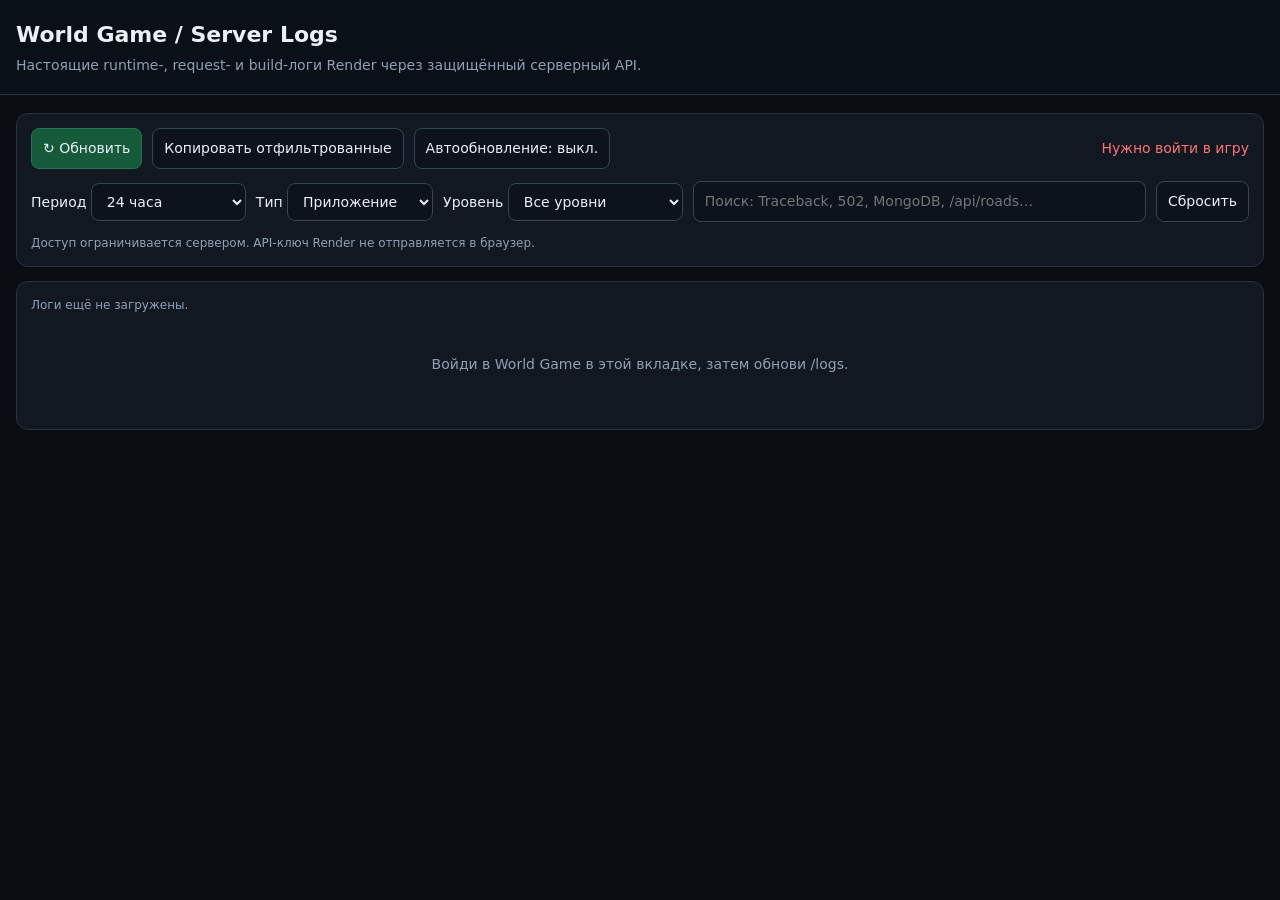
<file: static/logs.html>
<!doctype html>
<html lang="ru"><head><meta charset="utf-8"><meta name="viewport" content="width=device-width,initial-scale=1"><title>World Game — Server Logs</title>
<style>
:root{color-scheme:dark;--bg:#090d12;--panel:#111821;--line:#273442;--muted:#8fa1b4;--text:#e8f0f8;--green:#70e1a1;--red:#ff7474;--yellow:#ffd36e}
*{box-sizing:border-box}body{margin:0;background:var(--bg);color:var(--text);font:14px/1.5 system-ui,Segoe UI,sans-serif}header{position:sticky;top:0;background:#0b1119f2;border-bottom:1px solid var(--line);padding:18px max(16px,calc((100vw - 1400px)/2));z-index:2;backdrop-filter:blur(12px)}h1{margin:0;font-size:22px}header p{margin:4px 0 0;color:var(--muted)}main{max-width:1400px;margin:auto;padding:18px 16px}.toolbar,.filters{display:flex;gap:10px;flex-wrap:wrap;align-items:center;margin-bottom:12px}.panel{background:var(--panel);border:1px solid var(--line);border-radius:12px;padding:14px;margin-bottom:14px}button,select,input{font:inherit;color:var(--text);background:#0c131c;border:1px solid #344556;border-radius:8px;padding:9px 11px}button{cursor:pointer}button.primary{background:#155b3a;border-color:#26734d}button:hover{filter:brightness(1.15)}input[type=search]{flex:1;min-width:220px}.status{color:var(--muted);margin-left:auto}.error{color:var(--red)}.log{border-bottom:1px solid #24303b;padding:12px 4px;display:grid;grid-template-columns:180px 84px minmax(0,1fr) 72px;gap:12px;align-items:start}.log:last-child{border:0}.time,.meta{color:var(--muted);font:12px ui-monospace,Consolas,monospace}.level{font-weight:700;text-transform:uppercase;font-size:11px}.level.error,.level.critical,.level.emergency{color:var(--red)}.level.warning,.level.alert{color:var(--yellow)}.level.info{color:var(--green)}.message{white-space:pre-wrap;overflow-wrap:anywhere;font:12px/1.6 ui-monospace,Consolas,monospace}.message mark{background:#705821;color:#fff}.empty{padding:40px 10px;text-align:center;color:var(--muted)}.small{font-size:12px;color:var(--muted)}@media(max-width:720px){.log{grid-template-columns:1fr 1fr;gap:4px}.message{grid-column:1/-1}.copyline{grid-column:2;justify-self:end}.status{width:100%;margin:0}}
</style></head><body><header><h1>World Game / Server Logs</h1><p>Настоящие runtime-, request- и build-логи Render через защищённый серверный API.</p></header>
<main><div class="panel"><div class="toolbar"><button id="refresh" class="primary">↻ Обновить</button><button id="copy">Копировать отфильтрованные</button><button id="auto">Автообновление: выкл.</button><span id="status" class="status">Ожидание</span></div>
<div class="filters"><label>Период <select id="hours"><option value="1">Последний час</option><option value="3">3 часа</option><option value="6">6 часов</option><option value="24" selected>24 часа</option><option value="168">7 дней</option></select></label><label>Тип <select id="type"><option value="app">Приложение</option><option value="request">HTTP-запросы</option><option value="build">Сборка</option></select></label><label>Уровень <select id="level"><option value="">Все уровни</option><option value="error">Ошибки</option><option value="warning">Предупреждения</option><option value="info">Информация</option><option value="debug">Отладка</option><option value="critical">Critical</option></select></label><input id="search" type="search" placeholder="Поиск: Traceback, 502, MongoDB, /api/roads…"><button id="clear">Сбросить</button></div><div class="small">Доступ ограничивается сервером. API-ключ Render не отправляется в браузер.</div></div>
<div class="panel"><div id="summary" class="small">Логи ещё не загружены.</div><div id="logs"><div class="empty">Нажми «Обновить», чтобы получить логи Render.</div></div></div></main>
<script>
const $=id=>document.getElementById(id);let rawLogs=[],timer=null;
function token(){return localStorage.getItem('wg_token')||''}
function label(entry,name){return (entry.labels||[]).find(x=>x.name===name)?.value||''}
function level(entry){return (label(entry,'level')||(/traceback|exception|\berror\b|failed|rejected|\b502\b|\b500\b/i.test(entry.message||'')?'error':'info')).toLowerCase()}
function filtered(){const q=$('search').value.trim().toLowerCase(),lev=$('level').value;return rawLogs.filter(x=>(!lev||level(x)===lev)&&(!q||((x.message||'')+' '+JSON.stringify(x.labels||[])).toLowerCase().includes(q)))}
function safe(s){return String(s??'').replace(/[&<>"']/g,c=>({'&':'&amp;','<':'&lt;','>':'&gt;','"':'&quot;',"'":'&#39;'}[c]))}
function render(){const rows=filtered();$('summary').textContent=rows.length+' из '+rawLogs.length+' записей · '+(rawLogs.length?'последняя загрузка '+new Date().toLocaleTimeString():'');if(!rows.length){$('logs').innerHTML='<div class="empty">Нет записей, соответствующих фильтрам.</div>';return}
$('logs').innerHTML=rows.map((x,i)=>{const lv=level(x),ts=x.timestamp?new Date(x.timestamp).toLocaleString():'время неизвестно',msg=x.message||JSON.stringify(x),needle=$('search').value.trim();let m=safe(msg);if(needle&&needle.length<100){const esc=needle.replace(/[.*+?^${}()|[\]\\]/g,'\\$&');try{m=m.replace(new RegExp('('+esc+')','ig'),'<mark>$1</mark>')}catch{}}return '<article class="log"><div class="time">'+safe(ts)+'</div><div class="level '+safe(lv)+'">'+safe(lv)+'</div><div class="message">'+m+'<div class="meta">'+safe(label(x,'method')+' '+label(x,'path')+' '+label(x,'statusCode')+' '+label(x,'instance'))+'</div></div><button class="copyline" data-copy="'+i+'">Копировать</button></article>'}).join('')}
async function load(){if(!token()){$('status').textContent='Нужно войти в игру';$('status').className='status error';$('logs').innerHTML='<div class="empty">Войди в World Game в этой вкладке, затем обнови /logs.</div>';return}
$('refresh').disabled=true;$('status').textContent='Загрузка…';$('status').className='status';
const p=new URLSearchParams({hours:$('hours').value,limit:'100',type:$('type').value});if($('search').value.trim())p.set('text_filter',$('search').value.trim());if($('level').value)p.set('level',$('level').value);
try{const r=await fetch('/api/render-logs?'+p,{headers:{Authorization:'Bearer '+token()}});const data=await r.json();if(!r.ok)throw Error(data.detail||'HTTP '+r.status);rawLogs=data.logs||[];$('status').textContent='Загружено · '+new Date().toLocaleTimeString();render()}catch(e){$('status').textContent='Ошибка загрузки';$('status').className='status error';$('logs').innerHTML='<div class="empty error">'+safe(e.message)+'<br><br>Проверь RENDER_API_KEY, RENDER_OWNER_ID, RENDER_SERVICE_ID и RENDER_LOGS_ALLOWED_USERS в Render.</div>'}finally{$('refresh').disabled=false}}
$('refresh').onclick=load;$('copy').onclick=async()=>{const text=filtered().map(x=>'['+(x.timestamp||'')+'] ['+level(x)+'] '+(x.message||'')+' '+JSON.stringify(x.labels||[])).join('\n');try{await navigator.clipboard.writeText(text);$('status').textContent='Скопировано '+filtered().length+' строк'}catch{$('status').textContent='Не удалось скопировать — проверь разрешения браузера'}};
$('logs').onclick=async e=>{const b=e.target.closest('[data-copy]');if(!b)return;const row=filtered()[Number(b.dataset.copy)];if(row)try{await navigator.clipboard.writeText('['+(row.timestamp||'')+'] ['+level(row)+'] '+(row.message||'')+' '+JSON.stringify(row.labels||[]));b.textContent='Скопировано';setTimeout(()=>b.textContent='Копировать',1200)}catch{}};
$('auto').onclick=()=>{if(timer){clearInterval(timer);timer=null;$('auto').textContent='Автообновление: выкл.'}else{timer=setInterval(load,15000);$('auto').textContent='Автообновление: 15 сек.';load()}};
['hours','type','level'].forEach(id=>$(id).addEventListener('change',load));$('search').addEventListener('input',render);$('clear').onclick=()=>{$('search').value='';$('level').value='';render()};load();
</script></body></html>
</file>
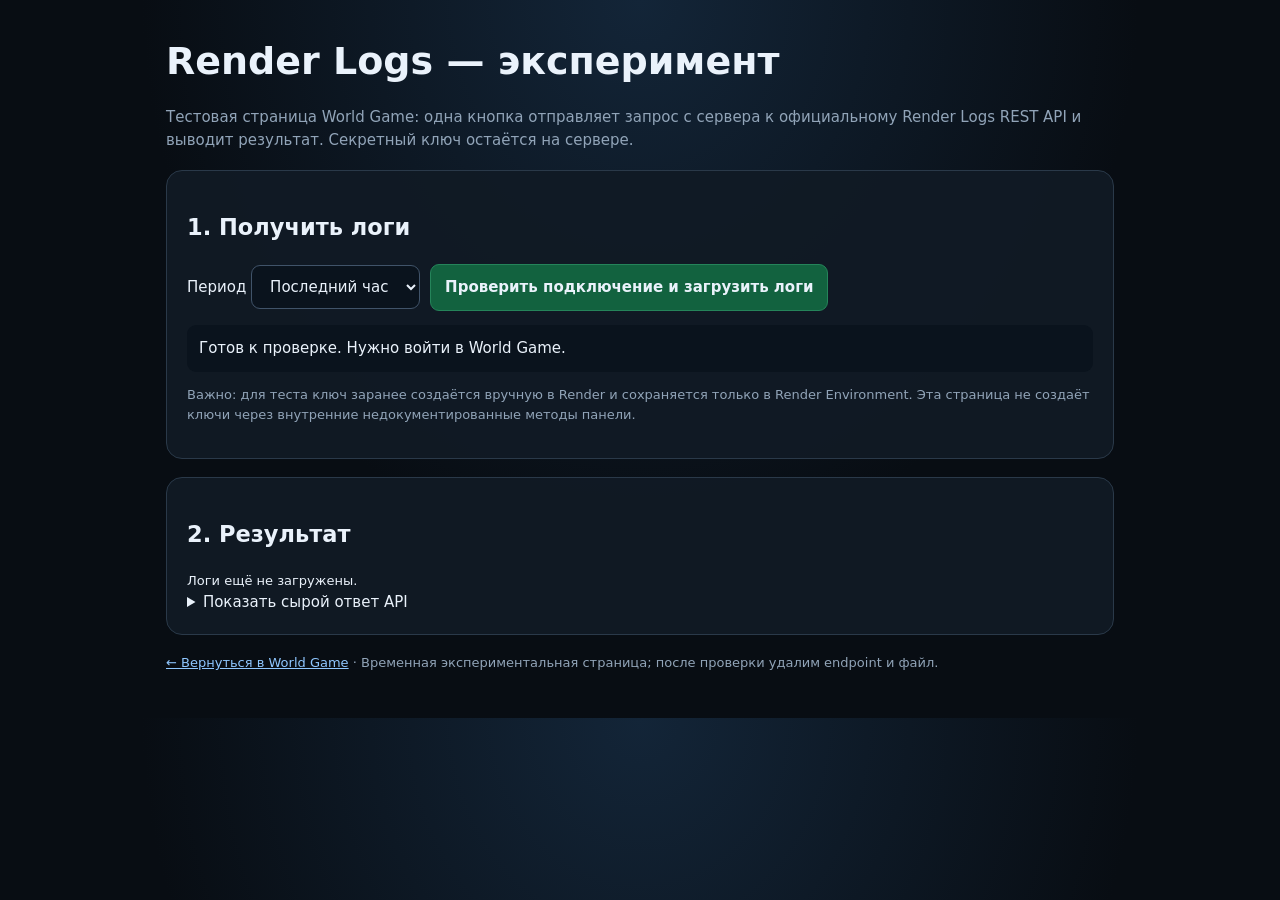
<file: static/test_logs.html>
<!doctype html>
<html lang="ru"><head><meta charset="utf-8"><meta name="viewport" content="width=device-width,initial-scale=1"><title>World Game — Test Logs</title>
<style>
:root{color-scheme:dark;--bg:#080d13;--panel:#111a25;--line:#2a3949;--text:#eaf2fb;--muted:#91a4b8;--green:#65e0a0;--red:#ff7777}
*{box-sizing:border-box}body{margin:0;background:radial-gradient(ellipse at top,#132538,#080d13 55%);color:var(--text);font:15px/1.55 system-ui,Segoe UI,sans-serif}main{max-width:980px;margin:0 auto;padding:32px 16px}h1{margin:0 0 8px;font-size:clamp(25px,4vw,38px)}p{color:var(--muted)}.panel{background:#111a25eF;border:1px solid var(--line);border-radius:16px;padding:20px;margin:18px 0}.actions{display:flex;gap:10px;align-items:center;flex-wrap:wrap}button,select{font:inherit;color:var(--text);background:#0a131d;border:1px solid #405369;border-radius:9px;padding:11px 14px}button{cursor:pointer}button.primary{background:#12623f;border-color:#25845a;font-weight:700}button:disabled{opacity:.55;cursor:wait}.hint{font-size:13px}.status{padding:12px;border-radius:9px;background:#0a131d;margin-top:14px;overflow-wrap:anywhere}.good{color:var(--green)}.bad{color:var(--red)}pre{white-space:pre-wrap;overflow-wrap:anywhere;background:#080d13;border:1px solid var(--line);border-radius:10px;padding:14px;max-height:55vh;overflow:auto;font:12px/1.55 ui-monospace,Consolas,monospace}.log{border-bottom:1px solid var(--line);padding:12px 0}.log:last-child{border:0}.time{font-size:12px;color:var(--muted)}.msg{white-space:pre-wrap;overflow-wrap:anywhere;font:13px/1.5 ui-monospace,Consolas,monospace}a{color:#8fc7ff}@media(max-width:600px){.panel{padding:15px}}
</style></head><body><main>
<h1>Render Logs — эксперимент</h1><p>Тестовая страница World Game: одна кнопка отправляет запрос с сервера к официальному Render Logs REST API и выводит результат. Секретный ключ остаётся на сервере.</p>
<div class="panel"><h2>1. Получить логи</h2><div class="actions"><label>Период <select id="hours"><option value="1">Последний час</option><option value="3">3 часа</option><option value="6">6 часов</option><option value="24">24 часа</option></select></label><button id="load" class="primary">Проверить подключение и загрузить логи</button></div><div id="status" class="status">Готов к проверке. Нужно войти в World Game.</div><p class="hint">Важно: для теста ключ заранее создаётся вручную в Render и сохраняется только в Render Environment. Эта страница не создаёт ключи через внутренние недокументированные методы панели.</p></div>
<div class="panel"><h2>2. Результат</h2><div id="summary" class="hint">Логи ещё не загружены.</div><div id="logs"></div><details><summary>Показать сырой ответ API</summary><pre id="raw">—</pre></details></div>
<p class="hint"><a href="/">← Вернуться в World Game</a> · Временная экспериментальная страница; после проверки удалим endpoint и файл.</p>
</main><script>
const $=id=>document.getElementById(id);function token(){return localStorage.getItem('wg_token')||''}function safe(s){return String(s??'').replace(/[&<>"']/g,c=>({'&':'&amp;','<':'&lt;','>':'&gt;','"':'&quot;',"'":'&#39;'}[c]))}
$('load').onclick=async()=>{if(!token()){$('status').textContent='Сначала войди в World Game в этой вкладке, затем открой /test_logs.';$('status').className='status bad';return}$('load').disabled=true;$('status').textContent='Запрашиваем Render Logs API…';$('status').className='status';$('logs').innerHTML='';try{const r=await fetch('/api/test-render-logs?hours='+encodeURIComponent($('hours').value)+'&limit=30',{headers:{Authorization:'Bearer '+token()}});let d;try{d=await r.json()}catch{d={detail:'Сервер вернул не-JSON ответ'}}$('raw').textContent=JSON.stringify(d,null,2);if(!r.ok)throw Error(d.detail||'HTTP '+r.status);const rows=Array.isArray(d.logs)?d.logs:[];$('status').textContent='Успех: сервер получил ответ Render API.';$('status').className='status good';$('summary').textContent='Источник: '+d.source+' · записей: '+(d.count??rows.length);$('logs').innerHTML=rows.length?rows.map(x=>{const e=x.log||x;const msg=e.message||e.text||JSON.stringify(e);return '<article class="log"><div class="time">'+safe(e.timestamp||e.time||'Время не указано')+'</div><div class="msg">'+safe(msg)+'</div></article>'}).join(''):'<p>Запрос успешен, но в выбранном периоде ответ не содержит записей в ожидаемом формате. Посмотри сырой ответ ниже.</p>'}catch(e){$('status').textContent='Не удалось загрузить логи: '+e.message;$('status').className='status bad';$('summary').textContent='Проверь настройки Render Environment и доступ к сервису.'}finally{$('load').disabled=false}};
</script></body></html>
</file>
